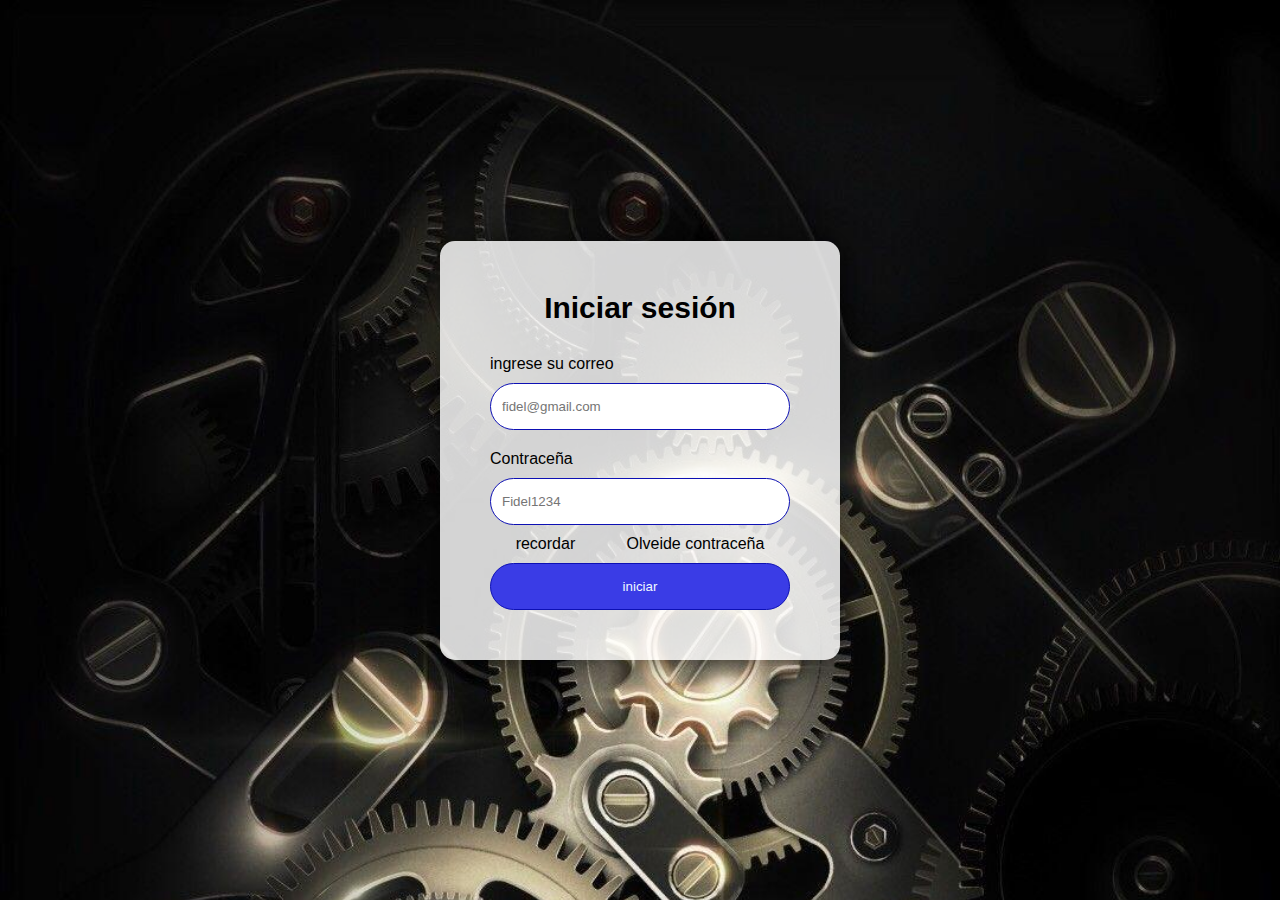
<file: index.html>
<!DOCTYPE html>
<html lang="en">
<head>
    <meta charset="UTF-8">
    <meta name="viewport" content="width=device-width, initial-scale=1.0">
    <link rel="stylesheet" href="css/styleIS.css";>
    <title>Inicio de secion</title>
    <script src="js/secion.js"></script>
    <script src="js/ObtDatos.js"></script>
    
</head>
<body>
    <form id="formulario">
        <h2>Iniciar sesión</h2>

        <label for="username">ingrese su correo</label>
        <input type="text" id="username" placeholder="fidel@gmail.com" name="password"> 

        <label for="password">Contraceña</label>
        <input type="password" id="password" placeholder="Fidel1234" name="correo">

        <div class="div">
            <p>recordar</p>
            <p>Olveide contraceña</p>
        </div>

        <input type="button" value="iniciar" class="bo" id="ingresar">
    </form>
    
</body>
</html>
</file>
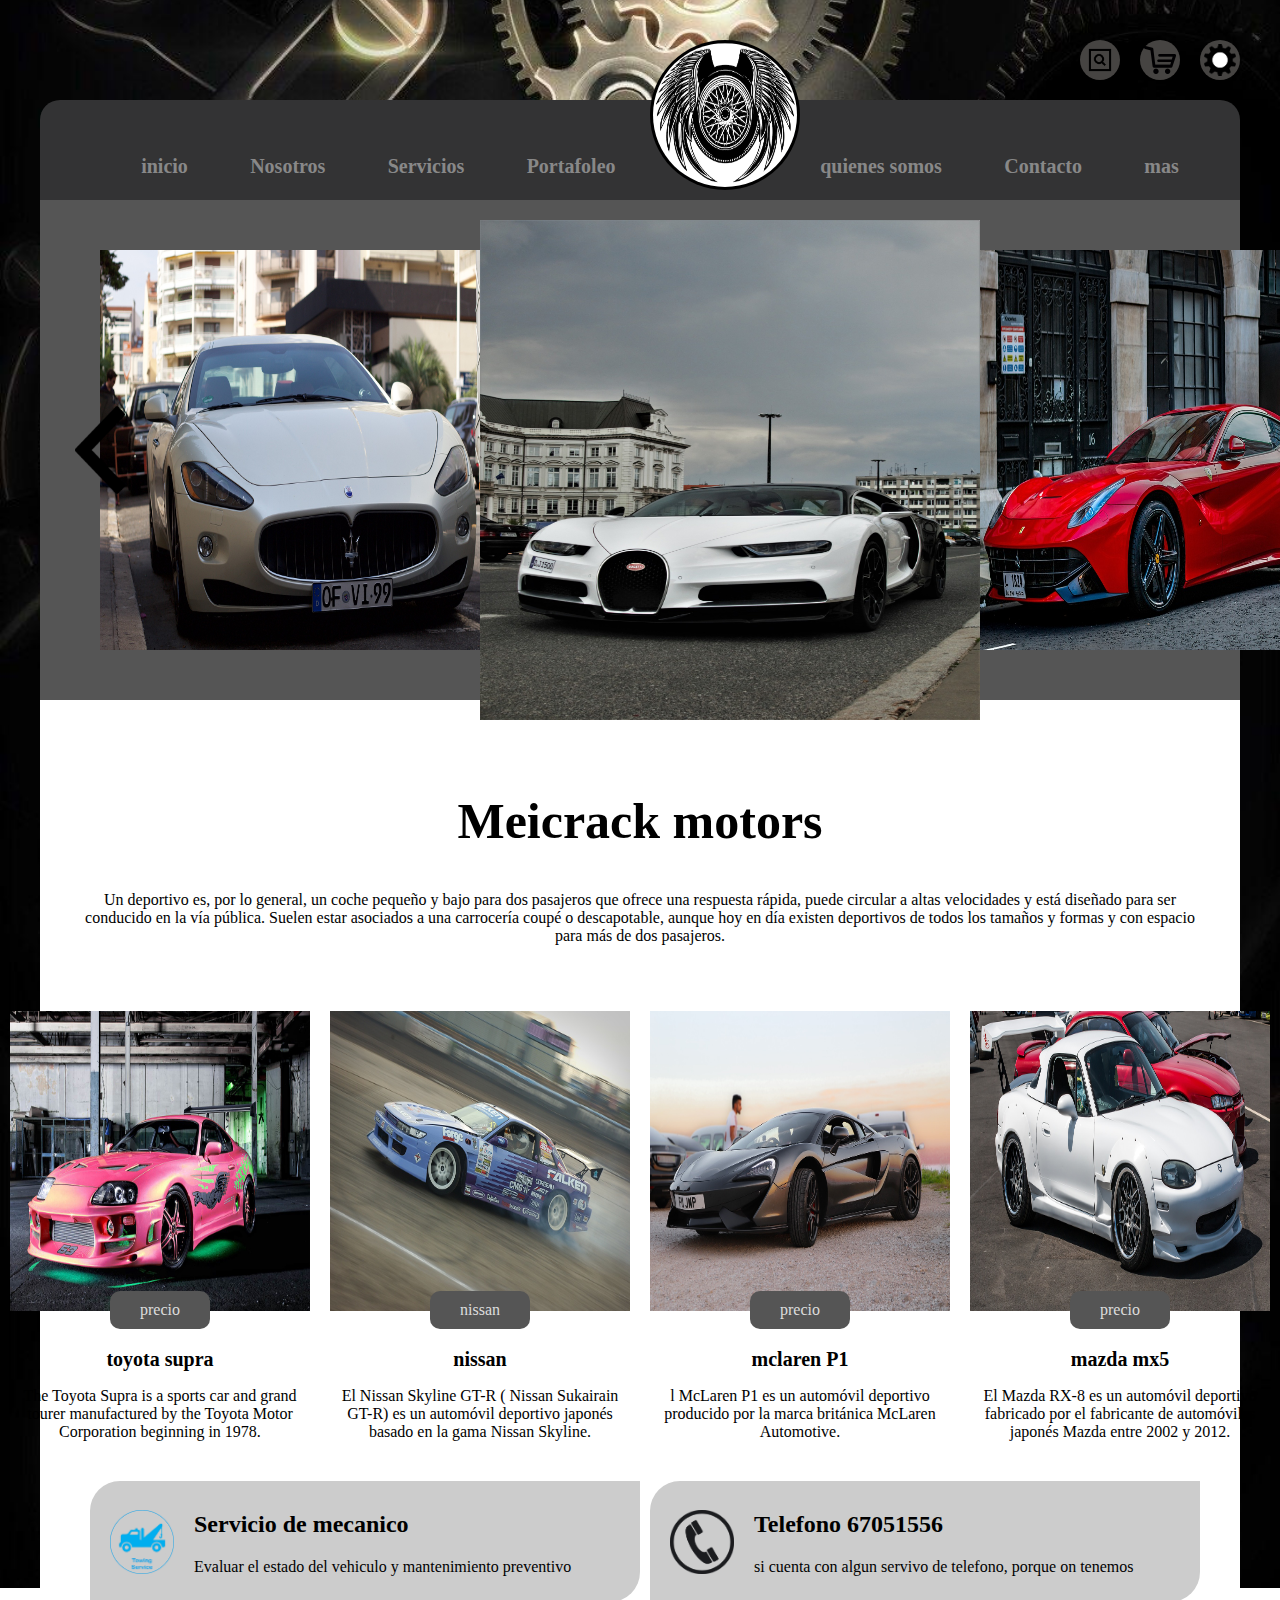
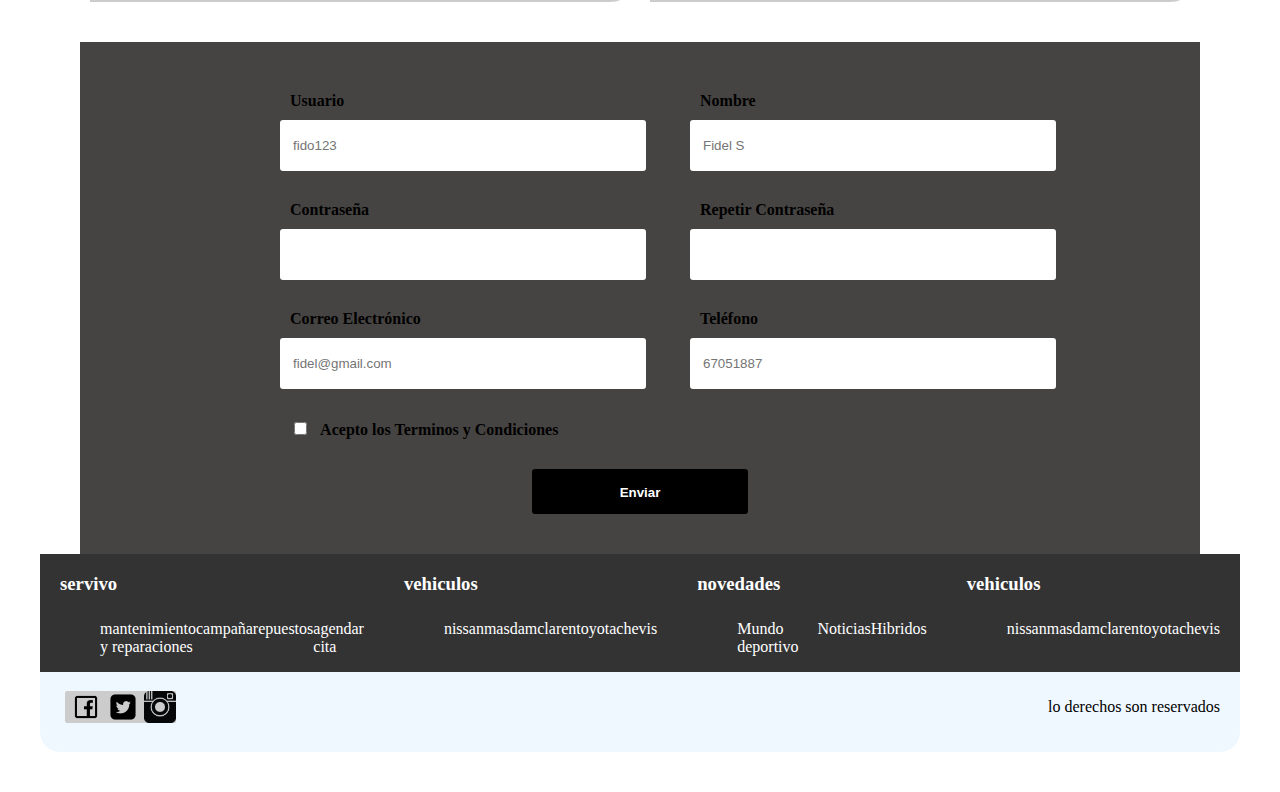
<file: admin.html>
<!DOCTYPE html>
<html lang="en">
<head>
    <meta charset="UTF-8">
    <meta name="viewport" content="width=device-width, initial-scale=1.0">
    <title>Document</title>
    <link rel="stylesheet" href="css/style.css";>
    <link href="https://cdnjs.cloudflare.com/ajax/libs/font-awesome/5.13.0/css/all.min.css" rel="stylesheet">
    <script src="js/codigo.js"></script>
</head>
<body>
    
    <div id="logocentro">
        <img src="imagenes/Screenshot_1.png" alt="">
    </div>
    <div id="cuerpoone">
        
        <div id="nabigator">
            <div>
                <img src="imagenes/kisspng-search-box-computer-icons-button-magnifying-glass-material-5ae1d432bc3bb3.198444901524749362771.png" alt="">
            </div>
            <div>
                <img src="imagenes/kisspng-computer-icons-sales-education-tutorial-5af7b108506b31.2585045915261821523294.png" alt="">
            </div>
            <div>
                <img src="imagenes/kisspng-black-gear-clip-art-motorcycle-gears-cliparts-5a892245d5bea4.3924960915189366458755.png" alt="">
            </div>
        </div>
        <header>
            <button class="abrir-menu" id="abrir">
                <i class="fa fa-bars"></i>
            </button>
            <nav class="nav" id="nav">
                <button class="cerrar-menu" id="cerrar">
                    <i class="bi bi-x">X</i>
                </button>
                <!--<input type="checkbox" id="check"> nume-check
                <label for="check" class="checkbtn"> menu
                    <i class="fa fa-bars" aria-hidden="true"></i> menu abrir
                </label>-->
                <ul class="nav-list">                    
                    <li><a href="#">inicio</a></li>
                    <li><a href="#">Nosotros</a></li>
                    <li><a href="#">Servicios</a></li>
                    <li><a href="#">Portafoleo</a></li>
                    <li><a href="#">mecanico</a></li>
                    <li><a href="#">quienes somos</a></li>
                    <li><a href="#">Contacto</a></li>
                    <li><a href="#">mas</a></li>
                </ul>
                
            </nav>
        </header>
    <!---<div id="slider"> 
            <div id = "imagen">
                <div class="img"><img src="imagenes/ferrari-3090880_1280.jpg" alt=""></div>
                <div class="img"><img src="imagenes/ferrari-3090880_1280.jpg" alt=""></div>
                <div class="img"><img src="imagenes/ferrari-3090880_1280.jpg" alt=""></div>
                <div class="img"><img src="imagenes/ferrari-3090880_1280.jpg" alt=""></div>
                <div class="img"><img src="imagenes/ferrari-3090880_1280.jpg" alt=""></div>
            </div>
            <div id="boton">
                <button id="prev"></button>
                <button id="next"></button>
            </div>
            <div class="dots">
                <li class="active"></li>
                <li></li>
                <li></li>
                <li></li>
            </div>
        </div>--->
        <div id="move">
            <div class="ladosuno"><img class="lado imgc" src="imagenes/ferrari-3090880_1280.jpg" alt=""></div>            
            <div class="ladosdos"><img class="lado imgc" src="imagenes/car-3254257_1920.jpg" alt=""></div>
            <div class="centros"><img class="centro imgc" src="imagenes/bugatti-chiron-6254482_1920.jpg" alt=""></div>
            <div class="flechasuno"><img  class="flecha imgf" src="imagenes/isq.png" alt=""></div>
            <div class="flechasdos"><img  class="flecha imgf" src="imagenes/kisspng-arrow-button-icon-right-arrow-transparent-background-5a77bc2a82ed16.7252492515177963945363.png" alt=""></div>
            
            <!--<div class="imgflechas">

            </div>
            <div class="imgcentro">

            </div>
            <div class="imglados">
                <div><img src="imagenes/ferrari-3090880_1280.jpg" alt="" class="imgc"></div>
                <div><img src="imagenes/car-3254257_1920.jpg" alt="" class="imgc"></div>
                
            </div>-->
            
        </div>
        <div id="zone">
            
            <div id="zoneone">
                <h2>Meicrack motors</h2>
                <p>Un deportivo es, por lo general, un coche pequeño y bajo para dos pasajeros que ofrece una respuesta rápida, puede circular a altas velocidades y está diseñado para ser conducido en la vía pública. Suelen estar asociados a una carrocería coupé o descapotable, aunque hoy en día existen deportivos de todos los tamaños y formas y con espacio para más de dos pasajeros.</p>
            </div>        
            <div id="zonetwo">
                <div>
                    <img src="imagenes/supra-4565272_1280.jpg" alt="">
                    <span>precio</span>
                    <h2>toyota supra</h2>
                    <p>The Toyota Supra is a sports car and grand tourer manufactured by the Toyota Motor Corporation beginning in 1978.</p>
                </div>
                <div>
                    <img src="imagenes/nissan-848897_1280.jpg" alt="">
                    <span>nissan</span>
                    <h2>nissan</h2>
                    <p>El Nissan Skyline GT-R ( Nissan Sukairain GT-R) es un automóvil deportivo japonés basado en la gama Nissan Skyline.</p>
                </div>
                <div>
                    <img src="imagenes/mclaren-3400807_1280.jpg" alt="">
                    <span>precio</span>
                    <h2>mclaren P1</h2>
                    <p>l McLaren P1 es un automóvil deportivo producido por la marca británica McLaren Automotive.</p>
                </div>
                <div>
                    <img src="imagenes/mazda-mx5-3546782_1920.jpg" alt="">
                    <span>precio</span>
                    <h2>mazda mx5</h2>
                    <p>El Mazda RX-8 es un automóvil deportivo fabricado por el fabricante de automóviles japonés Mazda entre 2002 y 2012. </p>
                </div>
            </div>
            
            <div id="zonethree">
                <div>
                    <img src="imagenes/kisspng-car-tow-truck-towing-towing-service-5b0e4a53ae39f9.4188267015276631877136.png" alt="">
                    <div>
                        <h2>Servicio de mecanico</h2>
                        <p>Evaluar el estado del vehiculo y mantenimiento preventivo</p>
                    </div>
                </div>
                <div>
                    <img src="imagenes/kisspng-iphone-telephone-computer-icons-clip-art-free-telephone-icon-5ab065f64e2377.6569286315215098783201.png" alt="">
                    <div>
                        <h2>Telefono 67051556</h2>
                        <p>si cuenta con algun servivo de telefono, porque on tenemos</p>
                    </div>
                </div>
            </div>
            <div id="divv">
                <main>
                    <form action="" class="formulario" id="formulario">
                        <!-- Grupo: Usuario -->
                        <div class="formulario__grupo" id="grupo__usuario">
                            <label for="usuario" class="formulario__label">Usuario</label>
                            <div class="formulario__grupo-input">
                                <input type="text" class="formulario__input" name="usuario" id="usuario" placeholder="fido123">
                                <i class="formulario__validacion-estado fas fa-times-circle"></i>
                            </div>
                            <p class="formulario__input-error">El usuario tiene que ser de 4 a 16 dígitos y solo puede contener numeros, letras y guion bajo.</p>
                        </div>
            
                        <!-- Grupo: Nombre -->
                        <div class="formulario__grupo" id="grupo__nombre">
                            <label for="nombre" class="formulario__label">Nombre</label>
                            <div class="formulario__grupo-input">
                                <input type="text" class="formulario__input" name="nombre" id="nombre" placeholder="Fidel S">
                                <i class="formulario__validacion-estado fas fa-times-circle"></i>
                            </div>
                            <p class="formulario__input-error">El usuario tiene que ser de 4 a 16 dígitos y solo puede contener numeros, letras y guion bajo.</p>
                        </div>
            
                        <!-- Grupo: Contraseña -->
                        <div class="formulario__grupo" id="grupo__password">
                            <label for="password" class="formulario__label">Contraseña</label>
                            <div class="formulario__grupo-input">
                                <input type="password" class="formulario__input" name="password" id="password">
                                <i class="formulario__validacion-estado fas fa-times-circle"></i>
                            </div>
                            <p class="formulario__input-error">La contraseña tiene que ser de 4 a 12 dígitos.</p>
                        </div>
            
                        <!-- Grupo: Contraseña 2 -->
                        <div class="formulario__grupo" id="grupo__password2">
                            <label for="password2" class="formulario__label">Repetir Contraseña</label>
                            <div class="formulario__grupo-input">
                                <input type="password" class="formulario__input" name="password2" id="password2">
                                <i class="formulario__validacion-estado fas fa-times-circle"></i>
                            </div>
                            <p class="formulario__input-error">Ambas contraseñas deben ser iguales.</p>
                        </div>
            
                        <!-- Grupo: Correo Electronico -->
                        <div class="formulario__grupo" id="grupo__correo">
                            <label for="correo" class="formulario__label">Correo Electrónico</label>
                            <div class="formulario__grupo-input">
                                <input type="email" class="formulario__input" name="correo" id="correo" placeholder="fidel@gmail.com">
                                <i class="formulario__validacion-estado fas fa-times-circle"></i>
                            </div>
                            <p class="formulario__input-error">El correo solo puede contener letras, numeros, puntos, guiones y guion bajo.</p>
                        </div>
            
                        <!-- Grupo: Teléfono -->
                        <div class="formulario__grupo" id="grupo__telefono">
                            <label for="telefono" class="formulario__label">Teléfono</label>
                            <div class="formulario__grupo-input">
                                <input type="text" class="formulario__input" name="telefono" id="telefono" placeholder="67051887">
                                <i class="formulario__validacion-estado fas fa-times-circle"></i>
                            </div>
                            <p class="formulario__input-error">El telefono solo puede contener numeros y el maximo son 14 dígitos.</p>
                        </div>
            
                        <!-- Grupo: Terminos y Condiciones -->
                        <div class="formulario__grupo" id="grupo__terminos">
                            <label class="formulario__label">
                                <input class="formulario__checkbox" type="checkbox" name="terminos" id="terminos">
                                Acepto los Terminos y Condiciones
                            </label>
                        </div>
            
                        <div class="formulario__mensaje" id="formulario__mensaje">
                            <p><i class="fas fa-exclamation-triangle"></i> <b>Error:</b> Por favor rellena el formulario correctamente. </p>
                        </div>
            
                        <div class="formulario__grupo formulario__grupo-btn-enviar">
                            <button type="submit" class="formulario__btn">Enviar</button>
                            <p class="formulario__mensaje-exito" id="formulario__mensaje-exito">Formulario enviado exitosamente!</p>
                        </div>
                    </form>
                </main>
            
                <script src="js/formulario.js"></script>
            </div>
        </div>
        
        <div id="coment">
            <div class="a">
                <h3>servivo</h3>
                <ul>
                    <li>mantenimiento y reparaciones</li>
                    <li>campaña</li>
                    <li>repuestos</li>
                    <li>agendar cita</li>
                    
                </ul>
            </div>
            <div class="a">
                <h3>vehiculos</h3>
                <ul>
                    <li>nissan</li>
                    <li>masda</li>
                    <li>mclaren</li>
                    <li>toyota</li>
                    <li>chevis</li>
                </ul>
            </div>
            <div class="a">
                <h3>novedades</h3>
                <ul>
                    <li>Mundo deportivo</li>
                    <li>Noticias</li>
                    <li>Hibridos</li>
                   
                </ul>
            </div>
            <div class="a">
                <h3>vehiculos</h3>
                <ul>
                    <li>nissan</li>
                    <li>masda</li>
                    <li>mclaren</li>
                    <li>toyota</li>
                    <li>chevis</li>
                </ul>
            </div>
        </div>
        

        <footer>
            <div>
                <div>
                    <img src="imagenes/kisspng-facebook-computer-icons-logo-facebook-icon-5abb9662f0c326.8914343115222431709862.png" alt="">
                </div>
                <div>
                    <img src="imagenes/5a355d8a7fd877.4461658915134467945237.png" alt="">
                </div>
                <div>
                    <img src="imagenes/kisspng-portable-network-graphics-clip-art-logo-image-free-youtube-ampq-5c48b362eb4064.5383559615482683869636.png" alt="">
                </div>
            </div>            
            <p>lo derechos son reservados</p>
        </footer>
    </div>


</body>
</html>
</file>
<file: css/styleIS.css>
*{
    margin: 0;
    padding: 0;
    box-sizing: border-box;
}
body{
    font-family: Impact, Haettenschweiler, 'Arial Narrow Bold', sans-serif;
    display: flex;
    align-items: center;
    justify-content: center;
    height: 100vh;
    background-image: url(2824283.jpg);
    background-repeat: no-repeat;
    background-size: cover;
    
}
form{
    padding: 50px;
    display: flex;
    flex-direction: column;
    width: 400px;
    box-shadow: 0 0 30px rgba(0, 0, 0, 0.61);
    border-radius: 15px;
    background-color: rgba(255, 255, 255, 0.829);
}
h2{
    text-align: center;
    font-size: 30px;
    padding-bottom: 10px;
}
label{
    padding-top: 20px;
}
.div{
    display: flex;
    justify-content: space-around;
}
p{
    padding-top: 10px;
}
input{
    padding: 15px 11px;
    border: 1px solid rgb(13, 16, 180);
    border-radius: 25px;
    margin-top: 10px;
    background-color: white;
}

.bo{
    background-color:  rgb(58, 60, 230);
    color: aliceblue;
}
.bo:hover{
    background-color: rgb(103, 105, 247);
    
}
</file>
<file: css/style.css>
body{    
    margin: 0;
    background-image: url(2824283.jpg);

    background-repeat: no-repeat;
    background-size: cover;
    background-position: center center;
    background-attachment: fixed;
}

#cuerpoone{
    /*background-color: #ccc;*/
    margin: 40px;
    
}
/* slider
#slider{
    width: 1300px;
    max-width: 100vw;
    height: 700px;
    margin: auto;
    position: relative;
    
}
#imagen{
    position: absolute;
    top: 0;
    left: 0;
    height: 100%;
    display: flex;
    width: max-content;
}
#imagen img{
    width: 1300px;
    max-width: 100vw;
    height: 100%;
    object-fit: cover;
}
#boton{
    position: absolute;
    top: 45%;
    left: 5%;
    width: 90%;
    display: flex;
    justify-content: space-between;
}
#boton button{
    width: 50px;
    height: 50px;
    border-radius: 50%;
    background-color: #fff5;
    color: #fff;
    border: none;
    font-family: monospace;
    font-weight: bold;
}
.dots{
    position: absolute;
    bottom: 10px;
    color: #fff;
    left: 0;
    width: 100%;
    margin: 0;
    padding: 0;
    display: flex;
    justify-content: center;    
}
#dots li{
    list-style: none;
    width: 10px;
    height: 10px;
    background-color: #fff;
    margin: 20px;
    border-radius: 20px;
}
.dots li.active{
    width: 30px;
    
}*/
/* LAS IMAGENES DE LA PARTE DERECHA*/
#nabigator{    
    display: flex;
    flex-flow: row nowrap;
    justify-content: end;
    padding-bottom: 20px;    
}
#nabigator>div{
    height: 40px;
    width: 40px;
    margin-left: 20px;
    border-radius: 50%;    
    display: flex;
    justify-content: center;
    align-items: center;
    background-color: #464442;
}
#nabigator>div>img{
    height: 2rem;
    width: 2rem;
}

/* EL LOGOS DE LA PARTE SUPERIOR*/
#logocentro{
    position:absolute;
    background-color: black;
    height: 150px;
    width: 150px;
    border-radius: 50%;  
    margin-left: 650px;  
    display: flex;
    justify-content: center;  
    align-items: center;       
}
#logocentro>img{
    width: 9rem;
    height: 9rem;
    border-radius: 50%;
}
/*COMO SU NOMBRE INDICA ES LA CABEZERA*/
header{
    /*background-color: aqua;*/
   
    height: 40px;
    
    padding: 30px;
    background: #333334;    
    font-size: 1rem;
    font-weight: bold;    
    border-radius: 20px 20px 0 0;
}

ul{
    margin-top: 25px;
    display: flex; 
    justify-content: space-around;    
    /*background: #CCC;*/
}

ul a{
    /*color: #555;*/
    color: #888888;
    text-decoration: none;
    padding: 15px;
    width: 100%;
    text-align: center;
    font-size: 20px;
    font-family:Brush Script MT/*, Edwardian Script ITC*/;
}
li{
    list-style: none;
}




h2{
    font-family:Brush Script MT
}
nav a:hover{
    /*background: #555;*/
    /*color: #CCCCCC;*/
    color: white;        
}
/*la imagenes de un carrucel estatico*/
#move{
    background-color: #555;
    height: 500px;
    width: 100%;
    display: flex;
    
}
#move>div{
    position: absolute;
}
/*.imgc{
    width: 450px;
    height: 450px;
}
.imgf{
    width: 100px;
    height: 100px;
}
.imglados{
    display: flex;
    width: 100%;
    position: relative;
    justify-content: space-around;
    
    background-color: aqua;
}*/
.flecha{
    height: 100px;
    width: 100px;
}
.flechasuno{
    left: 50px;
    top: 400px;
}
.flechasdos{
    left: 1300px;
    top: 400px;
}
.lado{
    height: 400px;
    width: 400px;    
}
.ladosuno{
    left: 950px;
    top: 250px;
}
.ladosdos{
    left: 100px;
    top: 250px;
}
.centro{
    height: 500px;
    width: 500px;
    
}
.centros{
    left: 480px;
    top: 220px;
}

#zone{
    background-color: white;
    height: 100%;
    padding-left: 40px;  
    padding-right: 40px;
}
#zoneone{  
    padding-top: 50px;
    text-align: center;
    
    padding-bottom: 50px;
}
#zoneone>h2{
    font-size: 50px;
}
#zonetwo{
    margin: 0;
    display: flex;
    flex-flow: row nowrap;
    flex: 1 1 25%;
    justify-content: center;
}
#zonetwo>div{
        display: flex;
        flex-flow: column;
        align-items: center;  
                     
        margin-right: 10px;
        margin-left: 10px;
        width: 300px;
}
#zonetwo>div>span{
    position: absolute;        
    display: inline-block;
    background-color: #555;
    margin-top: 280px;
    padding: 10px 30px 10px 30px;
    border-radius: 10px;
    color: #ddd;
}
#zonetwo p{
    text-align: center;
    margin: 0;
}
#zonetwo img{
    height: 300px;
    width: 300px;
}
#zonetwo h2{
    font-size: 20px;
    padding-top: 20px;
}

#zonethree{
    display: flex;
    flex-flow: row nowrap;
    flex: 1 1 50%;
    padding-top: 40px;
    padding-bottom: 40px;
       
}
#zonethree>div{
    display: flex;
    align-items: center;
    flex:  1 1 50%;
    background-color: #ccc; 
    margin-left: 10px;
    padding: 10px;
    
}
#zonethree div{
    padding-left: 20px;
    border-radius: 30px 0;
}
#zonethree img{
    width: 4rem;
    height: 4rem;
    
}

/* la parte donde esta esa cosa de colunas*/
#coment{
    background-color: #333334;
    display: flex;
    flex-flow:nowrap;
    justify-content: center;
    flex: 1 1 25%;
}
#coment>div{
    width: 350px;
    justify-content: center;
    margin-left: 20px;
    margin-right: 20px;    
}
.a{    
    color: white;
    width: 200px;
}
/*los pies*/
footer{
    background-color: aliceblue;
    height: 50px;
    display: flex;
    align-items: center;
    justify-content:space-between;
    padding: 10px 20px 20px 20px;
    border-radius:  0 0 20px 20px;
}
footer div{
    margin-left: 5px;
    border-radius: 2px;
    background-color: #ccc;  
    display: flex;
    justify-content: center;
    align-items: center;
}
footer img{
    height: 2rem;
    width: 2rem;
}
/*footer p{
    padding-left: 1030px;
}*/
/*#check{
    font-size: 30px;
    color:aliceblue;
    float: right;
    line-height: 40px;
    margin-right: 40px;
    cursor: pointer;
    display: none;   
}*/
.abrir-menu,.cerrar-menu{
    display: none; 
    font-size: 30px;
    
    float: right;
    line-height: 30px;
    margin-right: 10px;
    cursor: pointer;
    display: none;   
}
main {
	max-width: 800px;
	width: 90%;
	margin: auto;
	padding: 40px;
}

.formulario {
	display: grid;
	grid-template-columns: 1fr 1fr;
	gap: 20px;
}

.formulario__label {
	display: block;
	font-weight: 700;
	padding: 10px;
	cursor: pointer;
}
.formulario__grupo{
    margin-left: 40px;
    margin-right: 40px;
}

.formulario__grupo-input {
	position: relative;
}

.formulario__input {
	width: 100%;
	background: #fff;
	border: 3px solid transparent;
	border-radius: 3px;
	height: 45px;
	line-height: 45px;
	padding: 0 40px 0 10px;
	transition: .3s ease all;
}

.formulario__input:focus {
	border: 3px solid #0075FF;
	outline: none;
	box-shadow: 3px 0px 30px rgba(163,163,163, 0.4);
}

.formulario__input-error {
	font-size: 12px;
	margin-bottom: 0;
	display: none;
}

.formulario__input-error-activo {
	display: block;
}

.formulario__validacion-estado {
	position: absolute;
	right: 10px;
	bottom: 15px;
	z-index: 100;
	font-size: 16px;
	opacity: 0;
}

.formulario__checkbox {
	margin-right: 10px;
}

.formulario__grupo-terminos, 
.formulario__mensaje,
.formulario__grupo-btn-enviar {
	grid-column: span 2;
}

.formulario__mensaje {
	height: 45px;
	line-height: 45px;
	background: #F66060;
	padding: 0 15px;
	border-radius: 3px;
	display: none;
}

.formulario__mensaje-activo {
	display: block;
}

.formulario__mensaje p {
	margin: 0;
}

.formulario__grupo-btn-enviar {
	display: flex;
	flex-direction: column;
	align-items: center;
}

.formulario__btn {
	height: 45px;
	line-height: 45px;
	width: 30%;
	background: #000;
	color: #fff;
	font-weight: bold;
	border: none;
	border-radius: 3px;
	cursor: pointer;
	transition: .1s ease all;
}

.formulario__btn:hover {
	box-shadow: 3px 0px 30px rgba(163,163,163, 1);
}

.formulario__mensaje-exito {
	font-size: 14px;
	color: #119200;
	display: none;
}

.formulario__mensaje-exito-activo {
	display: block;
}

/* ----- -----  Estilos para Validacion ----- ----- */
.formulario__grupo-correcto .formulario__validacion-estado {
	color: #1ed12d;
	opacity: 1;
}

.formulario__grupo-incorrecto .formulario__label {
	color: #bb2929;
}

.formulario__grupo-incorrecto .formulario__validacion-estado {
	color: #bb2929;
	opacity: 1;
}

.formulario__grupo-incorrecto .formulario__input {
	border: 3px solid #bb2929;
}
#divv{
    background-color: #464442;
}

/* ----- -----  Mediaqueries ----- ----- */
@media screen and (max-width: 800px) {
	.formulario {
		grid-template-columns: 1fr;
	}

	.formulario__grupo-terminos, 
	.formulario__mensaje,
	.formulario__grupo-btn-enviar {
		grid-column: 1;
	}

	.formulario__btn {
		width: 100%;
	}
}




@media (max-width:1025px){
    #zonetwo{       
        flex-flow: row wrap; 
        flex:  1 1 50%;
    }    
    #coment{
        flex-flow: row wrap;                
    }
    /*centreando*/
    .flechasuno{
        left: 50px;
    }
    .flechasdos{
        left: 870px;
    }
    .ladosuno{
        left: 100px;        
    }
    .ladosdos{
        left: 520px;   
    } 
    .centros{
        left: 260px;
    }
    #logocentro{
        margin-left: 440px;
    }
}
@media (max-width:768px){
    .abrir-menu,.cerrar-menu{
        display: block;
        cursor: pointer;
    }
    
    .nav{
        display: none;
    }
    
    .nav{
        opacity: 0;
        visibility: hidden;
        position: absolute;
        display: flex;
        flex-direction: column;
        background-color: rgba(0, 0, 0, 0.87);
        padding: 2rem;
        z-index: 9999;
        left: 41px;
        height: 900px;

        position: fixed;
        width: 81%;
        transition: all .5s;
        box-shadow: 0 0 0 100vmax rgba(0, 0, 0, .5);
        top: 0;
        gap: 2rem;
        
    }
    .cerrar-menu{
        text-align: right;
        color: #ddd;
        background-color: rgba(0, 0, 0, 0);
        border: 0;
    }
    .nav.visible{
        opacity: 1;
        visibility: visible;
    }
    .nav-list{
        flex-direction: column;
        align-items: end;
        padding-right: 20px;
       
    }
    .nav-list li a{
        color: white;
        font-size: 30px; 
        
    }
    

    #zonetwo{        
        flex-flow: row wrap;
        flex:  1 1 100%;
    }
    #zonethree{
        flex-flow: row wrap;
        flex: 1 1 100%;
    }
    #zonethree>div{
        margin-top: 20px;
    }
    #coment{
        flex-flow: row wrap;
        padding-left: 50px;
        flex: 1 1 100%;
    }
    /* otra vez noviendo manualmente*/    
    .imgc{
        height: 400px;
        width: 288px;
    }
    .flechasuno{
        left: -5px;
    }
    .flechasdos{
        left: 78%;
    }
    .ladosuno{
        left: 2%;        
    }
    .ladosdos{
        left: 19%;  
    } 
    .centros{
        top: 300px;
        left: 10%;
    }
    .formulario__grupo{
        margin-left: 0;
        margin-right: 0;
    }
    .formulario__input{
        width: 68%;
    }
    
    #logocentro{
        margin-left: 35%;
        display: none;
    }
    #zonetwo img{
        height: 300px;
        width: 300px;
    }  
    /*#check{
        display:block;
    }*/
    
    header{
        height: 50px;        
    }
   
    /*ul{
        z-index: 9999;
        position: fixed;
        width: 84.3%;
        height: max-content;
        background: #333334;
        top: 80px;
        left: -120%;
        text-align: center;
        transition: all .5s;
        display: flex;
        flex-flow: column;
    }*/
    
    
    /*.nav.visible ul li{
        display: block;
        margin: 50px 0;
        line-height: 30px;
    }
    .nav.visible ul li a{
        font-size: 25px;    
    }
    li a:hover, li a.active{
       
       background: none;
       color: rgb(77, 173, 202);
    }*/
    /*}
    #check:checked ~ ul{
        left:5.4%;
    }*/
     #cuerpoone{
	     margin: 5px;
     }
      formulario{
	margin-left: -20px;
     }
}
</file>
